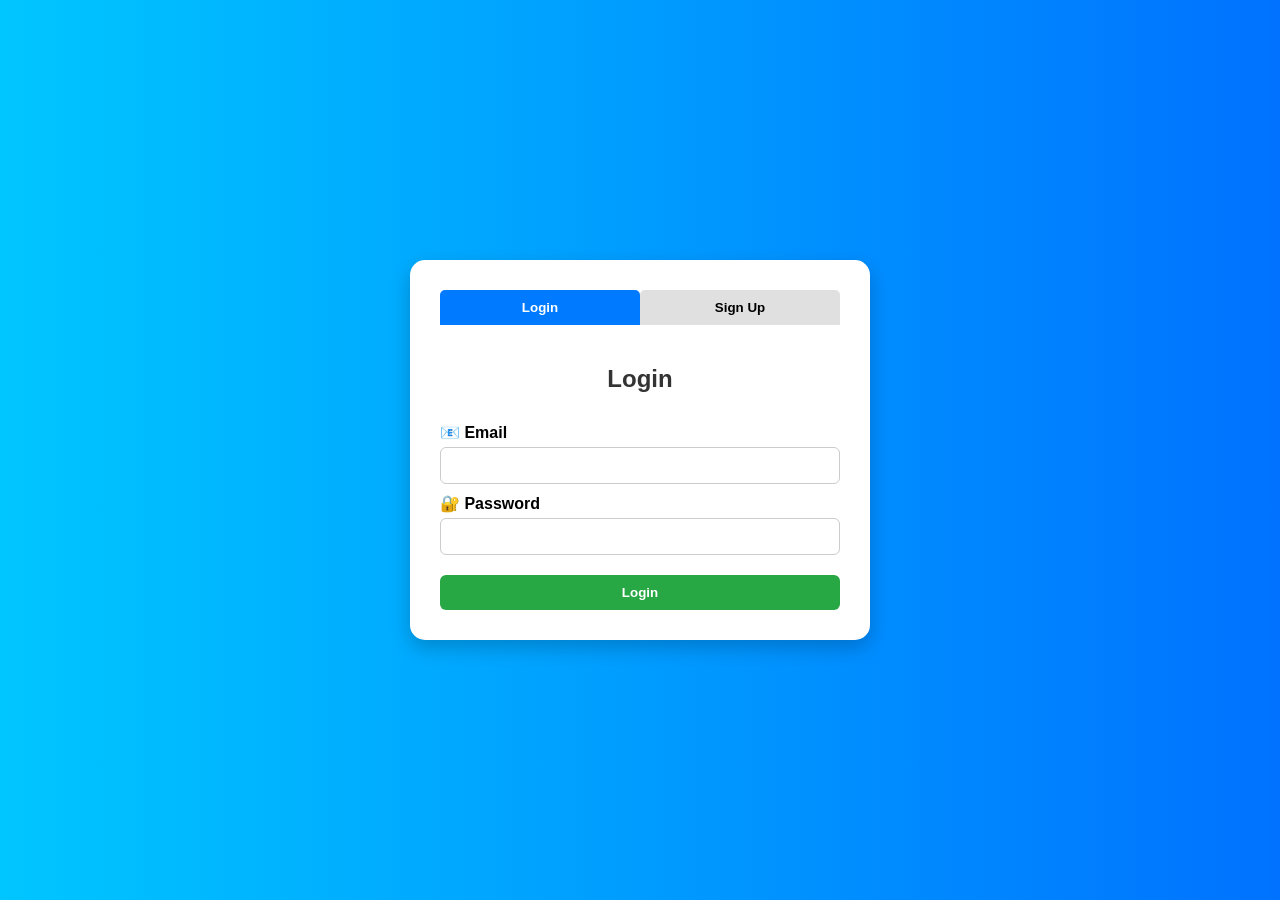
<file: rentDbui/login_signup.html>
<!DOCTYPE html>
<html lang="en">
<head>
  <meta charset="UTF-8">
  <title>Login / Sign Up</title>
  <link rel="stylesheet" href="styles2.css">
</head>
<body>
  <div class="container">
    <div class="tabs">
      <button id="login-tab" class="active" onclick="showForm('login')">Login</button>
      <button id="signup-tab" onclick="showForm('signup')">Sign Up</button>
    </div>

    <form id="login-form" class="form-card">
      <h2>Login</h2>
      <label for="login-email">📧 Email</label>
      <input type="email" id="login-email" name="email" required>
      <label for="login-password">🔐 Password</label>
      <input type="password" id="login-password" name="password" required>
      <button type="submit">Login</button>
    </form>

    <form id="signup-form" class="form-card hidden">
      <h2>Sign Up</h2>
      <label for="signup-username">👤 Username</label>
      <input type="text" id="signup-username" name="username" required>
      <label for="signup-email">📧 Email</label>
      <input type="email" id="signup-email" name="email" required>
      <label for="signup-password">🔐 Password</label>
      <input type="password" id="signup-password" name="password" required>
      <label for="signup-phone">📱 Phone</label>
      <input type="tel" id="signup-phone" name="phone" required>
      <button type="submit">Sign Up</button>
    </form>
  </div>

  <script>
    function showForm(form) {
      document.getElementById('login-form').classList.add('hidden');
      document.getElementById('signup-form').classList.add('hidden');
      document.getElementById('login-tab').classList.remove('active');
      document.getElementById('signup-tab').classList.remove('active');
      
      if (form === 'login') {
        document.getElementById('login-form').classList.remove('hidden');
        document.getElementById('login-tab').classList.add('active');
      } else {
        document.getElementById('signup-form').classList.remove('hidden');
        document.getElementById('signup-tab').classList.add('active');
      }
    }
  </script>
</body>
</html>
</file>
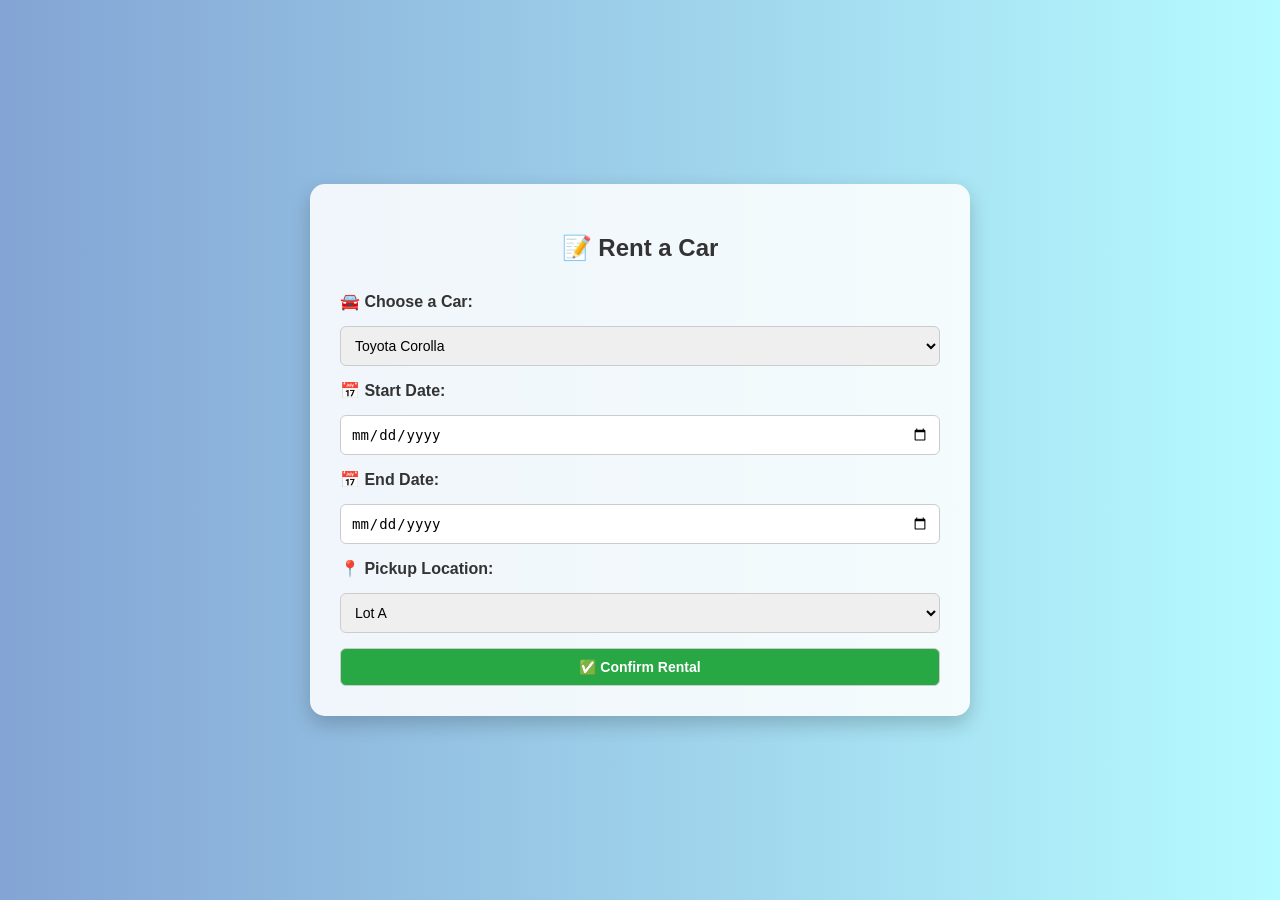
<file: rentDbui/rent.html>
<!DOCTYPE html>
<html lang="en">
<head>
  <meta charset="UTF-8">
  <title>Rent a Car</title>
  <link rel="stylesheet" href="styles.css">
</head>
<body>
  <div class="container">
    <header>
      <h2>📝 Rent a Car</h2>
    </header>
    <form class="form-card" action="/submit_rental" method="POST">
      <label for="car">🚘 Choose a Car:</label>
      <select name="car_id" id="car">
        <option value="1">Toyota Corolla</option>
        <option value="2">Honda Civic</option>
      </select>

      <label for="start_date">📅 Start Date:</label>
      <input type="date" name="start_date" required>

      <label for="end_date">📅 End Date:</label>
      <input type="date" name="end_date" required>

      <label for="parking">📍 Pickup Location:</label>
      <select name="parking_id" id="parking">
        <option value="1">Lot A</option>
        <option value="2">Lot B</option>
      </select>

      <button type="submit">✅ Confirm Rental</button>
    </form>
  </div>
</body>
</html>
</file>
<file: rentDbui/styles2.css>
body {
  font-family: 'Segoe UI', Tahoma, Geneva, Verdana, sans-serif;
  background: linear-gradient(to right, #00c6ff, #0072ff);
  display: flex;
  justify-content: center;
  align-items: center;
  height: 100vh;
  margin: 0;
}

.container {
  background-color: #fff;
  padding: 30px;
  border-radius: 15px;
  box-shadow: 0 8px 20px rgba(0, 0, 0, 0.2);
  width: 100%;
  max-width: 400px;
}

.tabs {
  display: flex;
  justify-content: space-around;
  margin-bottom: 20px;
}

.tabs button {
  flex: 1;
  padding: 10px;
  border: none;
  background-color: #e0e0e0;
  cursor: pointer;
  font-weight: bold;
  border-radius: 5px 5px 0 0;
}

.tabs .active {
  background-color: #007BFF;
  color: white;
}

.form-card {
  display: flex;
  flex-direction: column;
}

.form-card h2 {
  text-align: center;
  margin-bottom: 20px;
  color: #333;
}

.form-card label {
  margin: 10px 0 5px;
  font-weight: bold;
}

.form-card input {
  padding: 10px;
  border: 1px solid #ccc;
  border-radius: 6px;
}

.form-card button {
  margin-top: 20px;
  padding: 10px;
  background-color: #28a745;
  border: none;
  color: white;
  font-weight: bold;
  border-radius: 6px;
  cursor: pointer;
  transition: background-color 0.3s;
}

.form-card button:hover {
  background-color: #218838;
}

.hidden {
  display: none;
}
</file>
<file: rentDbui/styles.css>
body {
  font-family: 'Segoe UI', Tahoma, Geneva, Verdana, sans-serif;
  background: linear-gradient(to right, #83a4d4, #b6fbff);
  margin: 0;
  padding: 0;
  display: flex;
  align-items: center;
  justify-content: center;
  min-height: 100vh;
}

.container {
  width: 100%;
  max-width: 600px;
  background-color: #ffffffdd;
  padding: 30px;
  border-radius: 15px;
  box-shadow: 0 8px 20px rgba(0,0,0,0.2);
}

header h1, header h2 {
  text-align: center;
  color: #333;
  margin-bottom: 30px;
}

.menu {
  display: flex;
  flex-direction: column;
  gap: 15px;
}

.menu a {
  text-decoration: none;
  background-color: #007BFF;
  color: white;
  padding: 12px;
  text-align: center;
  border-radius: 8px;
  transition: background-color 0.3s;
  font-weight: bold;
  font-size: 16px;
}

.menu a:hover {
  background-color: #0056b3;
}

.form-card {
  display: flex;
  flex-direction: column;
  gap: 15px;
}

.form-card label {
  font-weight: bold;
  color: #333;
}

.form-card input, .form-card select, .form-card button {
  padding: 10px;
  border-radius: 6px;
  border: 1px solid #ccc;
  font-size: 14px;
}

.form-card button {
  background-color: #28a745;
  color: white;
  font-weight: bold;
  cursor: pointer;
  transition: background-color 0.3s;
}

.form-card button:hover {
  background-color: #218838;
}
</file>
